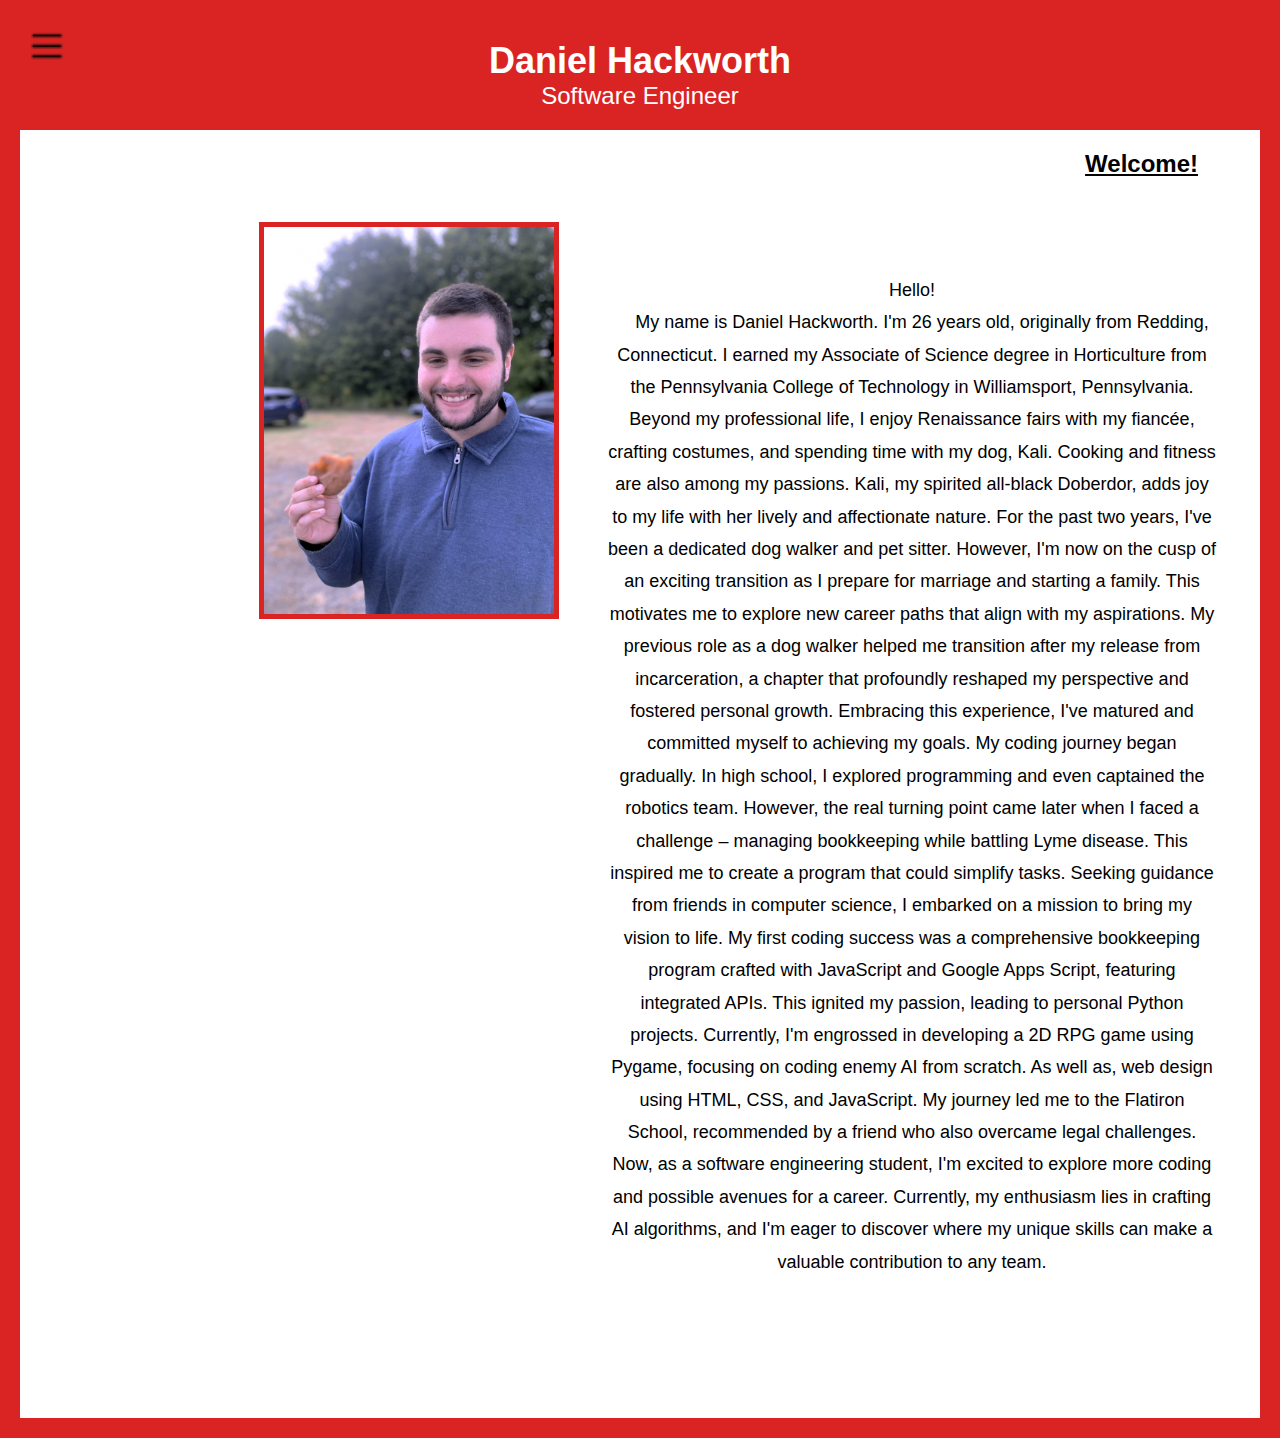
<file: index.html>
<!DOCTYPE html>
<html lang="en">
<head>
    <meta charset="UTF-8">
    <meta name="viewport" content="width=device-width, initial-scale=1.0">
    <link rel="stylesheet" href="style.css">
    <title>Daniel Hackworth - Software Engineer</title>
    <link rel="icon" type="image/png" href="./resources/favicon_fire.png">
</head>
<body style="border: 20px solid #da2424;">
    <div class="hamburger-menu">
        <img id="plain-burger" src="./resources/closed_burger.png"/>
   
        <div class="drop-menu">
            <img id="menu-exit-button" src="./resources/hollow_burger.png"/>
            <ul class="menu-list">
                
                <a class="menu" href="./index.html"><li class="menu-item red">Home</li></a>

                <a href="./photogallery.html"><li class="menu-item blue">Photo Gallery</li></a>
                
                <a href="./portfolio.html"><li class="menu-item green">Portfolio</li></a>

                <a href="./contact.html"><li class="menu-item purple">Contact</li></a>
                
            </ul>
        </div>
        
    </div>

    <!-- Banner -->
    <header class="banner">
        <h1>Daniel Hackworth</h1>
        <p>Software Engineer</p>
    </header>
    <h2><u>Welcome!</u></h2>
    <div class="main" >
        <figure>
        <img id="profile-pic" src="./resources/profile_picture.jpeg" />
       
        <p class="about-text"> Hello! <br>&nbsp;&nbsp;&nbsp;&nbsp;My name is Daniel Hackworth. I'm 26 years old, originally from Redding, Connecticut. I earned my Associate of Science degree in Horticulture from the Pennsylvania College of Technology in Williamsport, Pennsylvania. Beyond my professional life, I enjoy Renaissance fairs with my fiancée, crafting costumes, and spending time with my dog, Kali. Cooking and fitness are also among my passions.

            Kali, my spirited all-black Doberdor, adds joy to my life with her lively and affectionate nature.
            
            For the past two years, I've been a dedicated dog walker and pet sitter. However, I'm now on the cusp of an exciting transition as I prepare for marriage and starting a family. This motivates me to explore new career paths that align with my aspirations.
            
            My previous role as a dog walker helped me transition after my release from incarceration, a chapter that profoundly reshaped my perspective and fostered personal growth. Embracing this experience, I've matured and committed myself to achieving my goals.
            
            My coding journey began gradually. In high school, I explored programming and even captained the robotics team. However, the real turning point came later when I faced a challenge – managing bookkeeping while battling Lyme disease. This inspired me to create a program that could simplify tasks. Seeking guidance from friends in computer science, I embarked on a mission to bring my vision to life.
            
            My first coding success was a comprehensive bookkeeping program crafted with JavaScript and Google Apps Script, featuring integrated APIs. This ignited my passion, leading to personal Python projects. Currently, I'm engrossed in developing a 2D RPG game using Pygame, focusing on coding enemy AI from scratch. As well as, web design using HTML, CSS, and JavaScript. 
            
            My journey led me to the Flatiron School, recommended by a friend who also overcame legal challenges. Now, as a software engineering student, I'm excited to explore more coding and possible avenues for a career. Currently, my enthusiasm lies in crafting AI algorithms, and I'm eager to discover where my unique skills can make a valuable contribution to any team.
        </p>
        </figure>
    </div>
    <!-- photo, hello and welcome, about me-->

    <script src="script.js"></script>
</body>
</html>
</file>
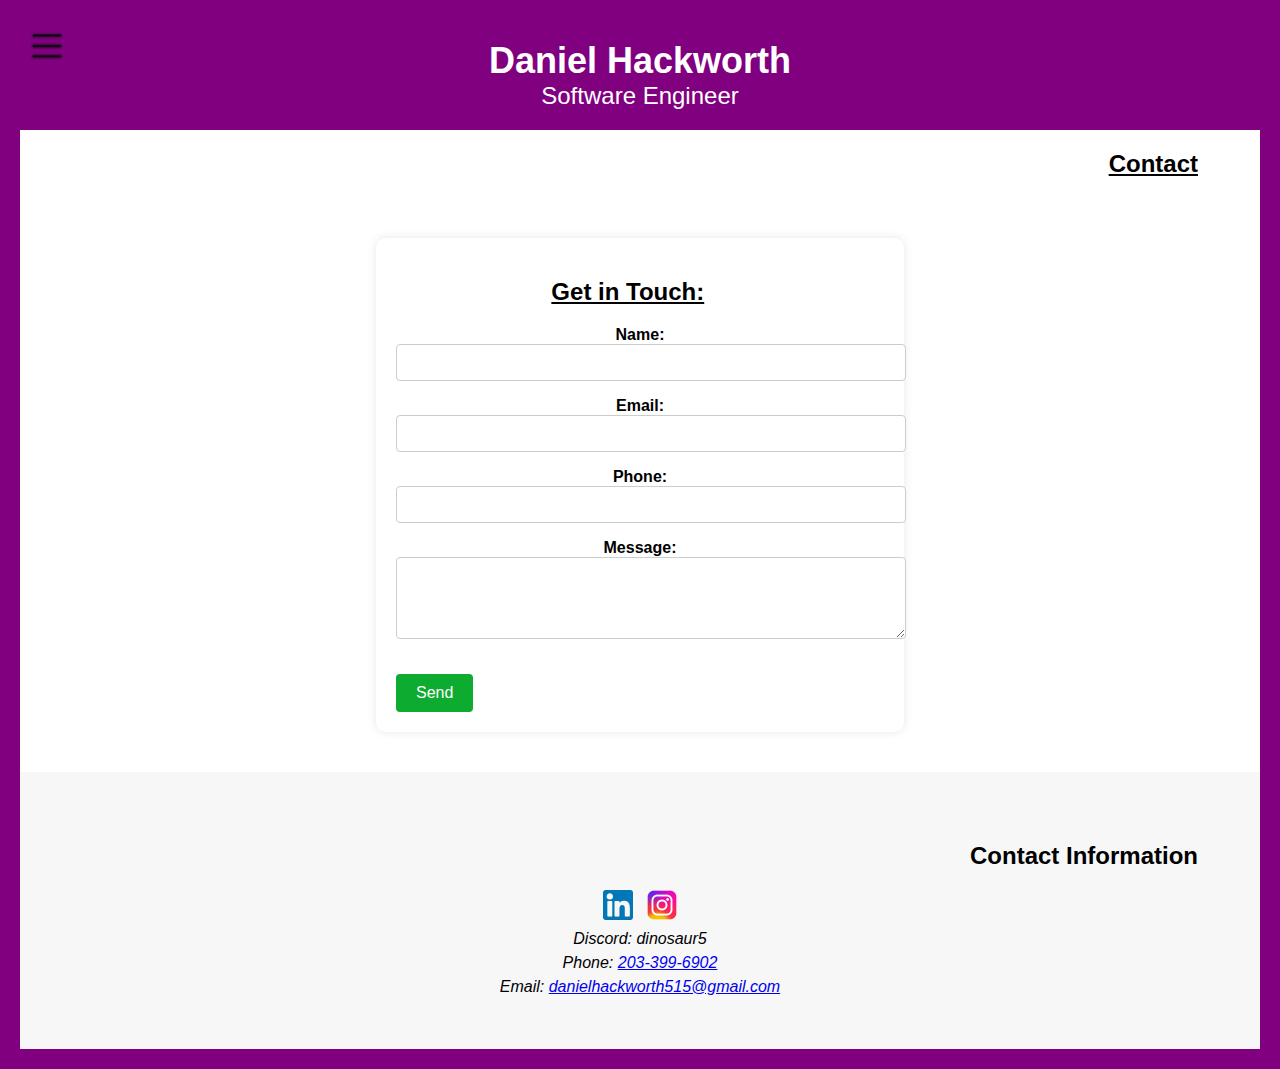
<file: contact.html>
<!DOCTYPE html>
<html lang="en">
<head>
    <meta charset="UTF-8">
    <meta name="viewport" content="width=device-width, initial-scale=1.0">
    <link rel="stylesheet" href="style.css">
    <title>Contact</title>
    <link rel="icon" type="image/png" href="./resources/favicon_air.png">
</head>
<body style="border: 20px solid purple;">
    
    <div class="hamburger-menu">
        <img id="plain-burger" src="./resources/closed_burger.png"/>
   
        <div class="drop-menu">
            <img id="menu-exit-button" style="background-color: purple;" src="./resources/hollow_burger.png"/>
            <ul class="menu-list">
                
                <a class="menu" href="./index.html"><li class="menu-item red">Home</li></a>

                <a href="./photogallery.html"><li class="menu-item blue">Photo Gallery</li></a>
                
                <a href="./portfolio.html"><li class="menu-item green">Portfolio</li></a>

                <a href="./contact.html"><li class="menu-item purple">Contact</li></a>
                
            </ul>
        </div>
        
    </div>

    <!-- Banner -->
    <header class="banner" style="background-color: purple;">
        <h1>Daniel Hackworth</h1>
        <p>Software Engineer</p>
    </header>
    <h2><u>Contact</u></h2>
    
    <!-- embed emailer add instagram, discord, linkedin links, also just email -->
    <section class="contact-form">
        <div class="form-container">
            <h2><u>Get in Touch:</u></h2>
            <form onsubmit="alert('Sorry, STMP currently not operational'); reset(); return false;">
 
                <label for="name">Name: </label>
                <input type="text" id="name" name="name" required>
 
                <label for="email">Email: </label>
                <input type="email" id="email" name="email" required>
 
                <label for="phone">Phone: </label>
                <input type="tel" id="phone" name="phone">
 
                <label for="message">Message: </label>
                <textarea id="message" name="message" rows="4" required></textarea>
 
                <button type="submit" class="submit-button">Send</button>
            </form>
        
    </section>
    <section class="contact-info">
        <h2>Contact Information</h2>
        <address>
            <span ><a href="https://www.linkedin.com/in/daniel-hackworth-58620a291"><img src="./resources/linkedin_icon.png"></a></span> &nbsp;
            <span><a href="https://www.instagram.com/daniel_hackworth/"><img src="./resources/instagram_icon.png"></a></span>
           <br>Discord: dinosaur5<br>
            Phone: <a href="tel:12033996902">203-399-6902</a><br>
            Email: <a href="mailto:danielhackworth515@gmail.com">danielhackworth515@gmail.com</a>
        </address>
    </section>
    </div>
   <!-- <script src="https://smtpjs.com/v3/smtp.js"></script>
    <script>
        function sendEmail(){ 
            console.log("called");
            Email.send({
            
                Host : "smtp.gmail.com",
                Username : "danielhackworth515@gmail.com",
                Password : "password",
                To : 'them@website.com',
                From : "you@isp.com",
                Subject : "This is the subject",
                Body : "And this is the body"
            }).then(
            message => alert(message)
            );
        }
    
    </script>-->
    <script>
        $("#submit").click(function() {
           alert("STMP not currently operational");
           reset();
           return false;
        });
     </script>
    <script src="script.js"></script>
</body>
</html>
</file>
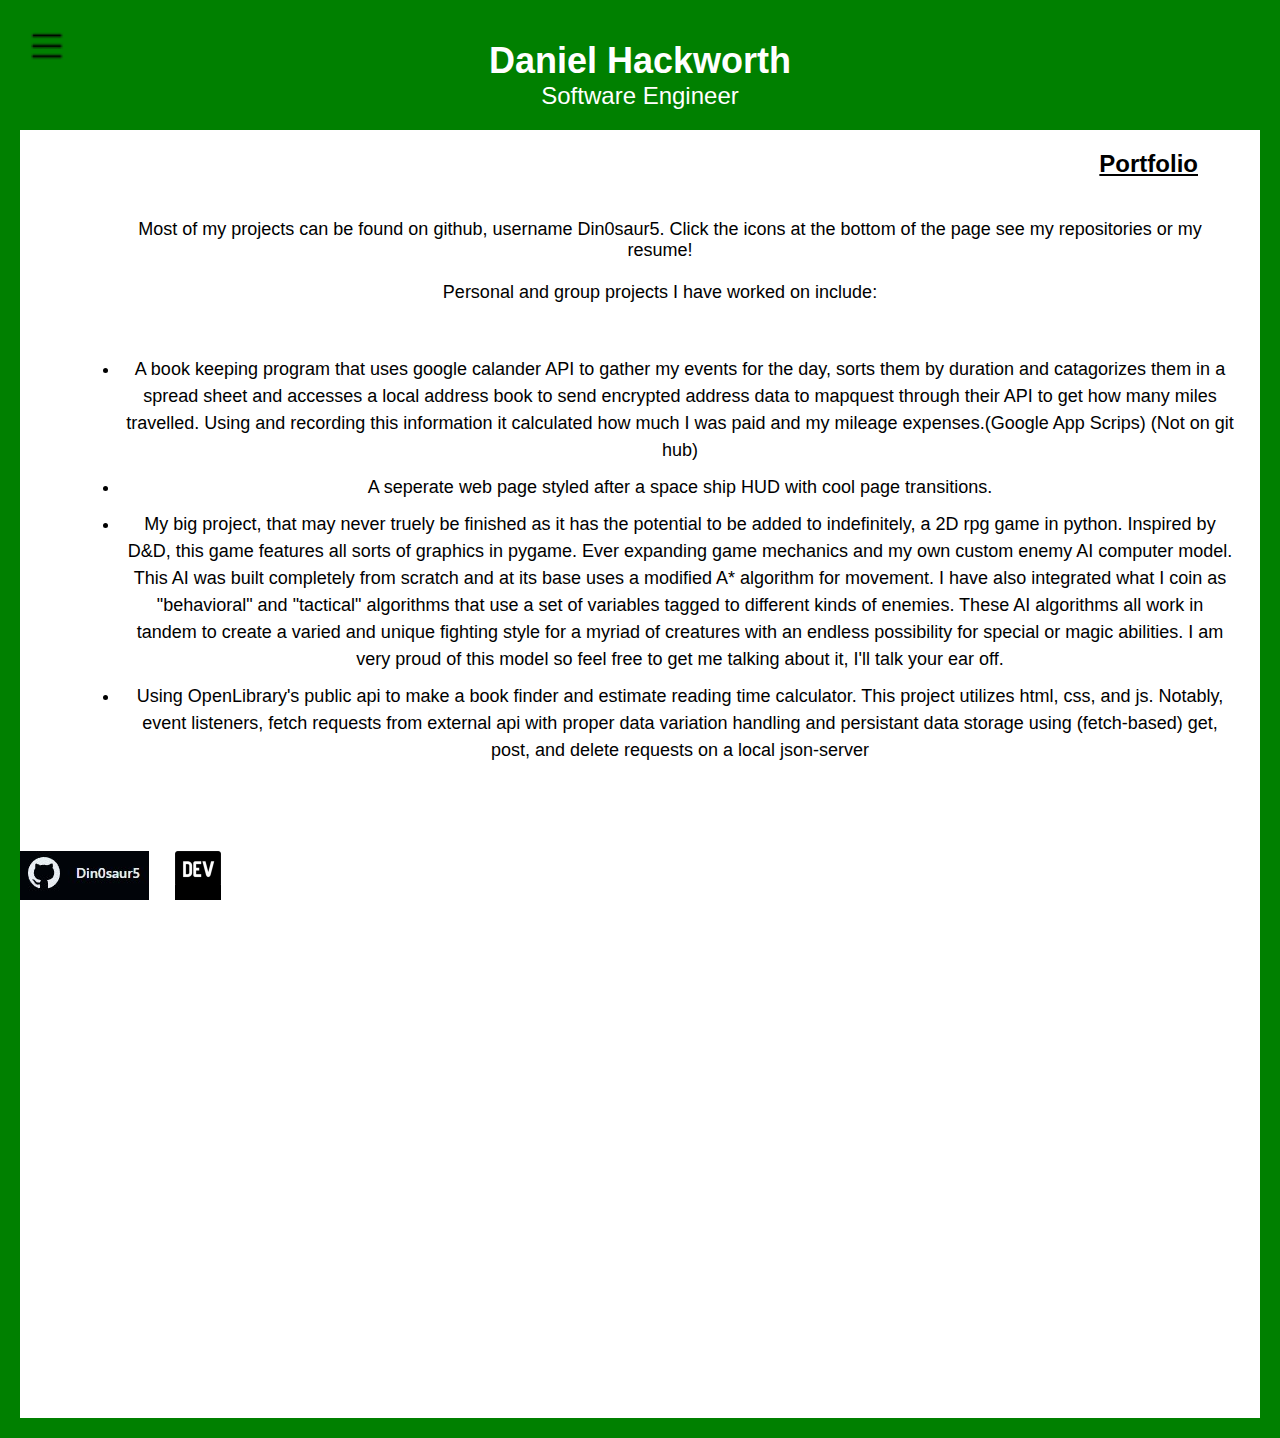
<file: portfolio.html>
<!DOCTYPE html>
<html lang="en">
<head>
    <meta charset="UTF-8">
    <meta name="viewport" content="width=device-width, initial-scale=1.0">
    <link rel="stylesheet" href="style.css">
    <title>Portfolio</title>
    <link rel="icon" type="image/png" href="./resources/favicon_earth.png">
</head>
<body style="border: 20px solid green;">
    
    <div class="hamburger-menu">
        <img id="plain-burger" src="./resources/closed_burger.png"/>
   
        <div class="drop-menu">
            <img id="menu-exit-button" style="background-color: green;" src="./resources/hollow_burger.png"/>
            <ul class="menu-list">
                
                <a class="menu" href="./index.html"><li class="menu-item red">Home</li></a>

                <a href="./photogallery.html"><li class="menu-item blue">Photo Gallery</li></a>
                
                <a href="./portfolio.html"><li class="menu-item green">Portfolio</li></a>

                <a href="./contact.html"><li class="menu-item purple">Contact</li></a>
                
            </ul>
        </div>
        
    </div>

    <!-- Banner -->
    <header class="banner" style="background-color: green;">
        <h1>Daniel Hackworth</h1>
        <p>Software Engineer</p>
    </header>
    <h2><u>Portfolio</u></h2>
    <div class="main">
    <!-- github link, resume download button>run script to email me when clicked, more in depth bio of current projects and interests related to code-->
        <p class="portfolio-text"><br>&nbsp;&nbsp;&nbsp;&nbsp;Most of my projects can be found on github, username Din0saur5. Click the icons at the bottom of the page see my repositories or my resume!<br><br>
        Personal and group projects I have worked on include:
        </p>
        <ul style="line-height: 1.5;"><li style="padding: 5px;">A book keeping program that uses google calander API to gather my events for the day, sorts them by duration and catagorizes them in a spread sheet and accesses a local address book to send encrypted address data to mapquest through their API to get how many miles travelled. Using and recording this information it calculated how much I was paid and my mileage expenses.(Google App Scrips) (Not on git hub)<br></li>
            <li style="padding: 5px;">A seperate web page styled after a space ship HUD with cool page transitions.<br></li>
            <li style="padding: 5px;">My big project, that may never truely be finished as it has the potential to be added to indefinitely, a 2D rpg game in python. Inspired by D&D, this game features all sorts of graphics in pygame. Ever expanding game mechanics and my own custom enemy AI computer model.
        This AI was built completely from scratch and at its base uses a modified A* algorithm for movement. I have also integrated what I coin as "behavioral" and "tactical" algorithms that use a set of variables tagged to different kinds of enemies. These AI algorithms all work in tandem to create a varied and unique fighting style for a myriad of creatures with an endless possibility for special or magic abilities. I am very proud of this model so feel free to get me talking about it, I'll talk your ear off.<br></li>       
            <li style="padding: 5px;">Using OpenLibrary's public api to make a book finder and estimate reading time calculator. This project utilizes html, css, and js. Notably, event listeners, fetch requests from external api with proper data variation handling 
                and persistant data storage using (fetch-based) get, post, and delete requests on a local json-server <br></li>
        </ul>
        
    
      
    </div>
    
    <div class="portfolio-resources">
         <!--github-->
        <a href="https://github.com/Din0saur5" ><img src="./resources/github_icon.jpg" alt="github_icon" ></a>
        <!--dev.to blog-->
        <a href="https://dev.to/din0saur5" ><img id="blog-icon" src="./resources/Dev.to_icon.png" alt="Dev.to_icon" ></a>
    </div>
    <script src="script.js"></script>
</body>
</html>
</file>
<file: style.css>
/* Reset some default styles */
html, body {
    max-width: 100%;
    overflow-x: hidden;
}
body, h1, p {
    margin: 0;
    padding: 0;
}

/* Basic styles for the banner */
.banner {
    background-color: #da2424; /* Background color for the banner */
    color: #fff; /* Text color */
    text-align: center;
    padding: 20px; /* Add spacing around the text */
}

.banner h1 {
    font-size: 36px; /* Adjust the font size */
}

.banner p {
    font-size: 24px; /* Adjust the font size */
}

/* hamburger menu */
.hamburger-menu{
    position: fixed; /* Fixed position at the top-left corner */
    top: 20px; /* Adjust the vertical position */
    left: 20px; /* Adjust the horizontal position */
    cursor: pointer;
    z-index: 1000;
}
.hamburger-menu img{
    position: fixed; /* Fixed position at the top-left corner */
    top: 30px; /* Adjust the vertical position */
    left: 30px; /* Adjust the horizontal position */
    cursor: pointer;
}


/* Dropdown menu styles */
.drop-menu {
    display: none; /* Initially hide the dropdown menu */
    position: absolute;
    top: 0px; /* Adjust the vertical position below the hamburger menu */
    left: 0px; /* Adjust the horizontal position */
    background-color: #fff; /* Background color of the dropdown */
    box-shadow: 10px 9px 8px rgba(0, 0, 0, 0.1); /* Box shadow for the dropdown */
    padding: 35px; /* Add spacing inside the dropdown */
    padding-right: 35px;
    z-index: 1; /* Ensure the dropdown appears above other content */
    
}
/* Style the menu list */
.menu-list {
    list-style: none; 
    padding: 0;
    width: 100%;
    margin-left: -35px;
    margin-block-start: 30px;
}

/* Style the menu items */
.menu-item {

    width: 210px;
    padding: 10px 10px;
    text-align: right;
    font-weight: bold;
    color: white;
    cursor: pointer;
    margin-bottom: 16px;
    
    
}
.menu-list a{
    color:#ffffff;
    text-decoration: none;

}

.red {
    background-color: #da2424;
}

.blue {
    background-color: rgb(64, 111, 241);
}

.green {
    background-color: green;
}

.purple {
    background-color: purple;
}

/* Hover effect */
.menu-item:hover {
    opacity: 0.8;
}

#menu-exit-button{
    position: absolute;
    top: 10px;
    left: 10px;
    background-color: #da2424;
   
    
}




/* Mobile responsiveness: Expand the menu to full screen on small screens */
@media (max-width: 768px) {

    

    .hamburger-menu {
        position: fixed; /* Fixed position at the top-left corner */
        top: 20px; /* Adjust the vertical position */
        left: 20px; /* Adjust the horizontal position */
        cursor: pointer;
        
    }

    /* Show the dropdown menu when the hamburger menu is clicked on mobile */
    .drop-menu {
        position: fixed;
        width: 100%;
        height: 80%;
        top: 12%;
        left: 0;
        
        
    }
    img#menu-exit-button{
        
        position:fixed;
        top: 20px;
        left: 10px;
        border: 20px solid #fff ;
        border-top:10px solid #fff ;
        border-bottom: 25px solid #ffffff;
        padding:0;
        box-shadow: none;
        
    }
    
    .menu-list{
        margin-top: 40px;
        font-size: 28px;
       
        margin-left: 15%;

    }
    
    .menu-item{
        text-align: center;
    }
}



/* Media query for mobile responsiveness */
@media (max-width: 768px) {
    .banner h1 {
        font-size: 28px; /* Adjust the font size for smaller screens */
        margin-inline-start: 25%;
    }
    .banner p {
        font-size: 16px; /* Adjust the font size for smaller screens */
        margin-inline-start: 25%;
    }
}
/*-----------global page headings-----*/

h2 {
    text-align: right;
    margin-right: 5%;
}

div.main{
    position: relative;
    
    margin: 20px;
    margin-left: 60px;
    height: 1200px;
    z-index: -1;
    font-size: 18px;
    font-family: Arial, Helvetica, sans-serif;
}
/* ----------welcome page  */
#profile-pic{
    position: absolute;
    width:25%;
    margin-left: 12%;
    border: 5px solid #da2424;
    float: left;
    top: 2%;
}
figure{
    float: left;
}
.about-text{
    position: absolute;
    margin-top: 5%;
    margin-left: 42%;
    margin-right: 2%;
    line-height: 1.8;
    word-wrap: normal;
    align-items: end;
    
}

@media (max-width: 768px){
    div.main{
        height: 2500px;
        font-size: 16px;
    }


    img#profile-pic{
        position: absolute;
        width:150px;
       margin: 0px;
    ;
    }
    p.about-text{
        position: absolute;
        bottom: 2px;
       top: 300px;
       margin-left: 10px;
    }
}
/*-----------------portfolio*/
.portfolio-text{
    margin: 15px;
    padding-bottom: 30px;
    
}
.portfolio-resources{
    position: fixed;
    bottom:0px;
    z-index: 0;
    display: flex;
    width: 100%;
   
     
}
.portfolio-resources a{
    padding-right: 2%;
}
#blog-icon{
    border-bottom: solid 15px black;
}

/*---------------contact*/
.contact-form {
    padding: 40px 0;
    margin: 0 10px;
}
 
.form-container {
    max-width: 40%;
    margin: 0 auto;
    padding: 20px;
    background-color: #ffffff;
    border-radius: 10px;
    box-shadow: 0px 0px 10px rgba(0, 0, 0, 0.1);
}
 
.contact-form h2 {
    text-align: center;
    margin-bottom: 20px;
}
 
.form-group {
    margin-bottom: 20px;
}
 
.form-container label {
    display:block;
    font-weight: bold;
}
.form-container input, textarea{
    width: 100%;
    padding: 10px;
    border: 1px solid #ccc;
    border-radius: 4px;
    margin-bottom: 1rem;
    resize: vertical;
}
.submit-button {
    padding: 10px 20px;
    background-color: #0dac30;
    border: none;
    color: white;
    border-radius: 4px;
    font-size: 1rem;
    cursor: pointer;
    display: inherit;
    margin-top: 15px;
    position: inherit;
}
span{
    display: inline-block;
}

/* Contact info styles */
.contact-info {
    text-align: center;
    padding: 50px 0;
    background-color: #f7f7f7;
}
 
.contact-info h2 {
    margin-bottom: 20px;
}
address{
    line-height: 1.5;
}

/* ----------photo gallery*/

body {
    font-family: Arial, sans-serif;
    margin: 0;
    padding: 0;
    text-align: center;
}

.gallery-container {
    display: flex;
    flex-direction: column;
    align-items: center;
    position: relative;
    z-index: index;
}

.gallery-slide {
    display: none;
    text-align: center;
}

img {
    max-width: 100%;
    max-height: 80vh; /* Adjust as needed */
    margin: 0 auto;
    display: block;
}

.caption {
    margin-top: 10px;
    margin-bottom: 10px;
    font-size: 16px;
    border: 2px solid black;
    background-color: blanchedalmond;
    line-height: 1.5;
}

.gallery-container button {
    font-size: 24px;
    background-color: blanchedalmond;
    border: none;
    cursor: pointer;
    position: absolute;
    top: 50%;
    transform: translateY(-50%);
}

.prev-btn {
    left: 10px;
}

.next-btn {
    right: 10px;
}
</file>
